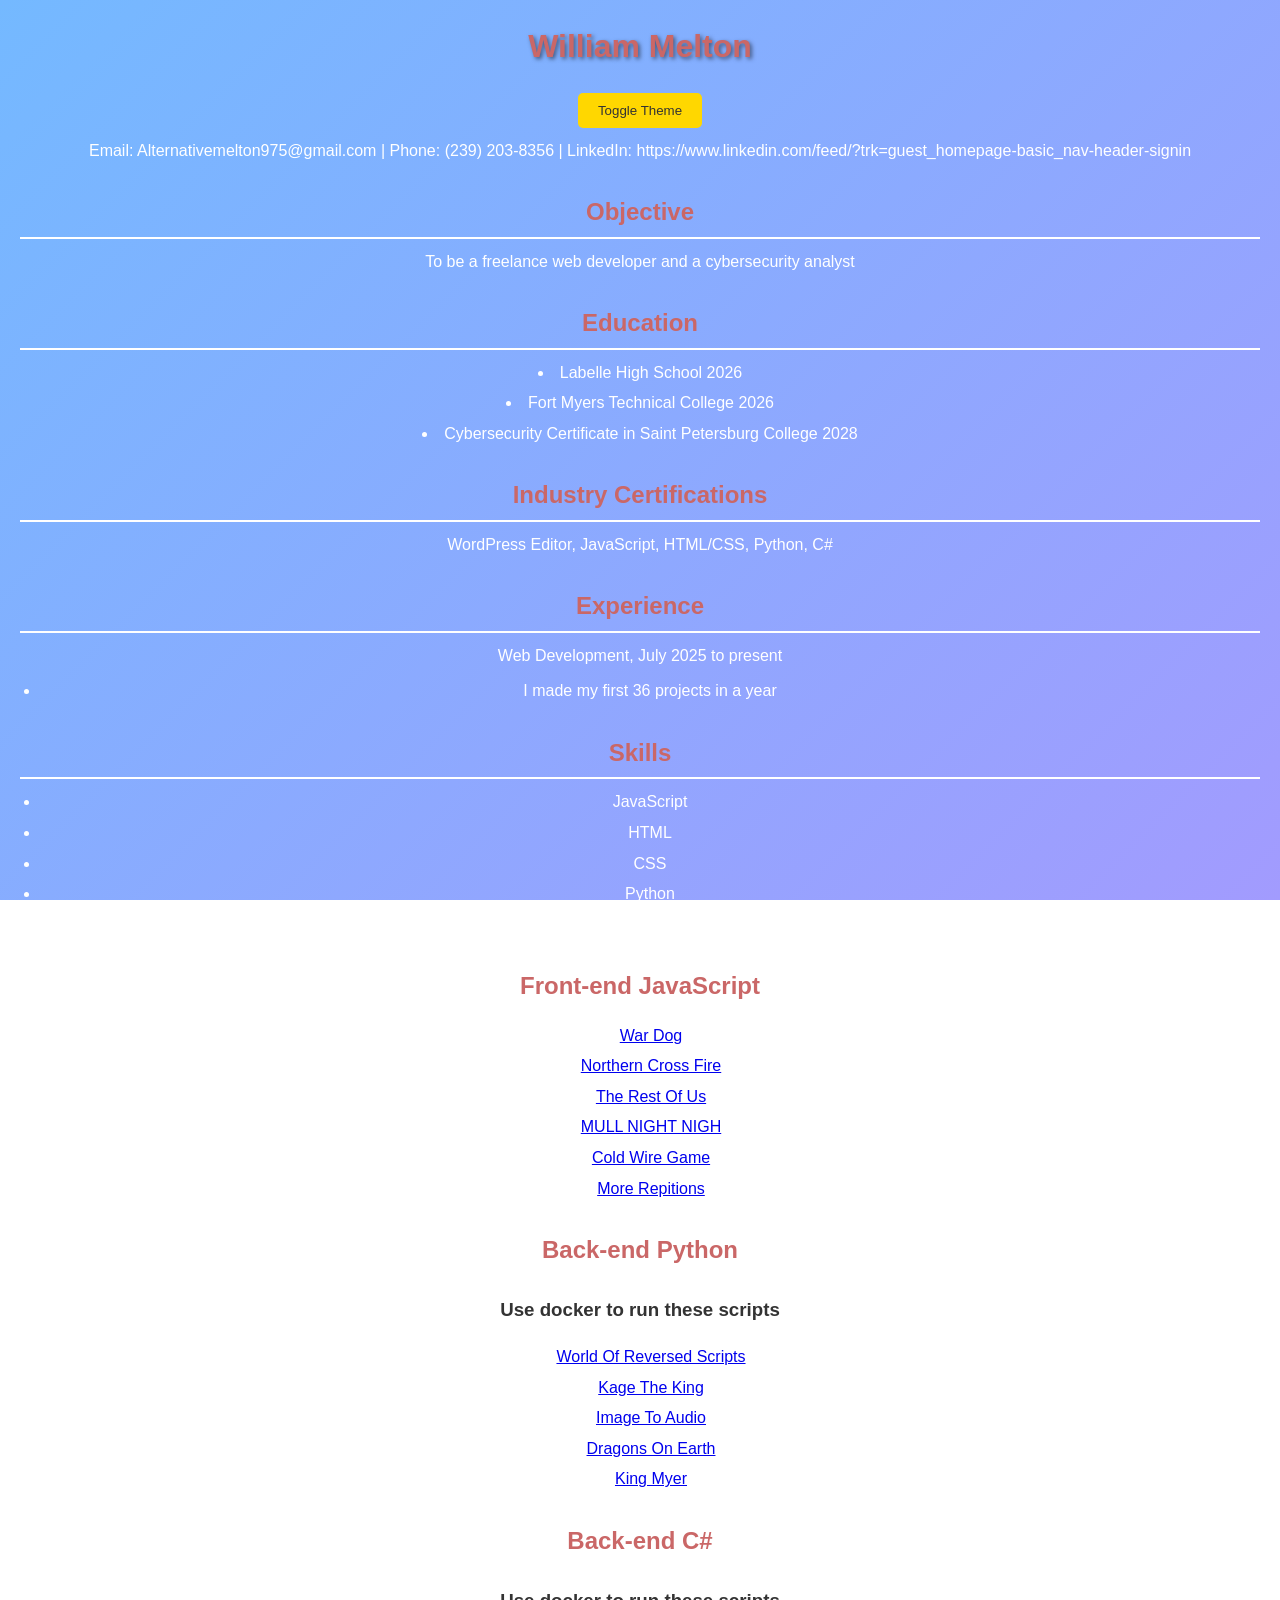
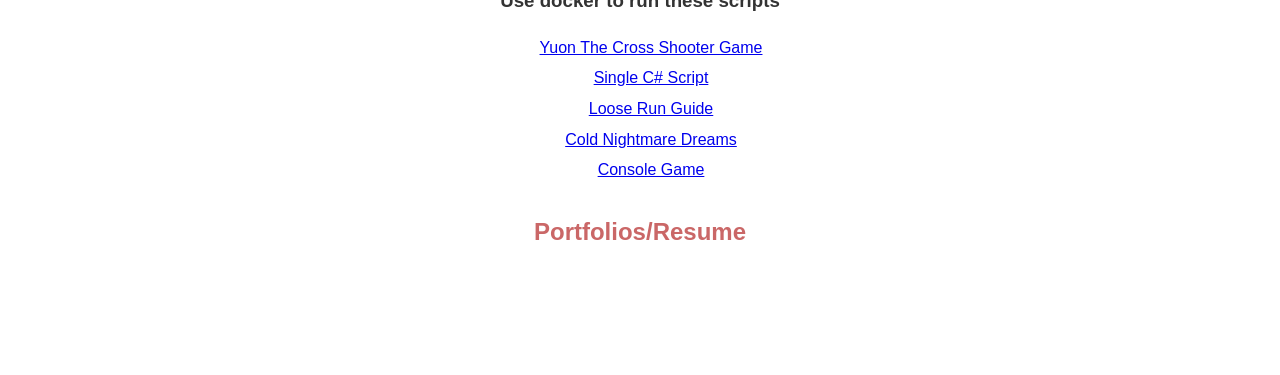
<file: index.html>
<!DOCTYPE html>
<html lang="en">
<head>
    <meta charset="UTF-8">
    <meta name="viewport" content="width=device-width, initial-scale=1.0">
    <title>Profile</title>
    <link rel="icon" type="image/png" href="MyFace.png">
    <link rel="stylesheet" href="Profile.CSS">
    <style>
        body { font-family: Arial, sans-serif; margin: 20px; }
        h1, h2 { color: #ca6767; }
        section { margin-bottom: 20px; }
    </style>
</head>
<body>
   <center> <header>
        <h1>William Melton</h1>
        <button id="theme-toggle">Toggle Theme</button>
        <p>Email: Alternativemelton975@gmail.com | Phone: (239) 203-8356 | LinkedIn: https://www.linkedin.com/feed/?trk=guest_homepage-basic_nav-header-signin</p>
    </header>
   </center>
    <center>
    <section>
        <h2>Objective</h2>
        <p>To be a freelance web developer and a cybersecurity analyst</p>
    </section>
    </center>
    <center>
    <section>
        <h2>Education</h2>
        <li>Labelle High School 2026</li>
        <li>Fort Myers Technical College 2026</li>
        <li>Cybersecurity Certificate in Saint Petersburg College 2028</li>
    </section>
    </center>
    <center>
    <section>
        <h2>Industry Certifications</h2>
        <p> WordPress Editor, JavaScript, HTML/CSS, Python, C#</p>
    </section>
        </center>
    <center>
    <section>
        <h2>Experience</h2>
        <p>Web Development, July 2025 to present</p>
        <ul>
            <li>I made my first 36 projects in a year</li>
        </ul>
    </section>
    </center>
    <center>
    <section>
        <h2>Skills</h2>
        <ul id="skills">
            <li>JavaScript</li>
            <li>HTML</li>
            <li>CSS</li>
            <li>Python</li>
            <li>C#</li>
        </ul>
        <section>
            </center>
       <center> <h2>Front-end JavaScript</h2></center>
<center><li><a href="https://alternativemelton975-sudo.github.io/WarDog/">War Dog</a></li></center>
 <center><li><a href="https://alternativemelton975-sudo.github.io/NorthernCrossFire/">Northern Cross Fire</a></li></center>
 <center><li><a href="https://alternativemelton975-sudo.github.io/The-Rest-Of-Us/">The Rest Of Us</a></li></center>
 <center><li><a href="https://alternativemelton975-sudo.github.io/MULL-NIGHT-NIGH/">MULL NIGHT NIGH</a></li></center>
 <center><li><a href="https://alternativemelton975-sudo.github.io/ColdWireGame.html/">Cold Wire Game</a></li></center>
 <center><li><a href="https://alternativemelton975-sudo.github.io/More-Reptitions/">More Repitions</a></li></center>
      <center>  <h2>Back-end Python</h2></center>
 <center><h3> Use docker to run these scripts</h3></center>
 <center><li><a href="https://hub.docker.com/r/thecorvidwarrior/text-utils">World Of Reversed Scripts</a></li></center>
 <center><li><a href="https://hub.docker.com/r/thecorvidwarrior/kage-the-king">Kage The King</a></li></center>
 <center><li><a href="https://hub.docker.com/r/thecorvidwarrior/image-analyzer">Image To Audio</a></li></center>
 <center><li><a href="https://hub.docker.com/r/thecorvidwarrior/dragons-on-earth">Dragons On Earth</a></li></center>
 <center><li><a href="https://hub.docker.com/r/thecorvidwarrior/character-builder">King Myer</a></li></center>
       <center> <h2>Back-end C#</h2></center>
 <center><h3> Use docker to run these scripts</h3></center>
 <center><li><a href="https://hub.docker.com/r/thecorvidwarrior/yuon-cross-shooter">Yuon The Cross Shooter Game</a></li></center>
 <center><li><a href="https://hub.docker.com/r/thecorvidwarrior/singlecsharp">Single C# Script</a></li></center>
 <center><li><a href="https://hub.docker.com/r/thecorvidwarrior/loose-run-guide">Loose Run Guide</a></li></center>
 <center><li><a href="https://hub.docker.com/r/thecorvidwarrior/story-runner">Cold Nightmare Dreams</a></li></center>
 <center><li><a href="https://hub.docker.com/r/thecorvidwarrior/number-guessing-game">Console Game</a></li></center>
        </section>
        <section>
           <center> <h2>Portfolios/Resume </h2></center>
           <center> <li> Web Development Portfolio: https://alternativemelton975-sudo.github.io/Web-Development-Portfolio/</li></center>
           <center> <li> Cyber Security Portfolio:</li></center>
          <center>  <li>Resume: https://drive.google.com/file/d/1qsQUWx1xSnK5R98edSqd7NO4eJGU5RAQ/view?usp=drivesdk </li></center>
    </section>
    <script src="Profile.js"></script>
</body>
</html>
</file>
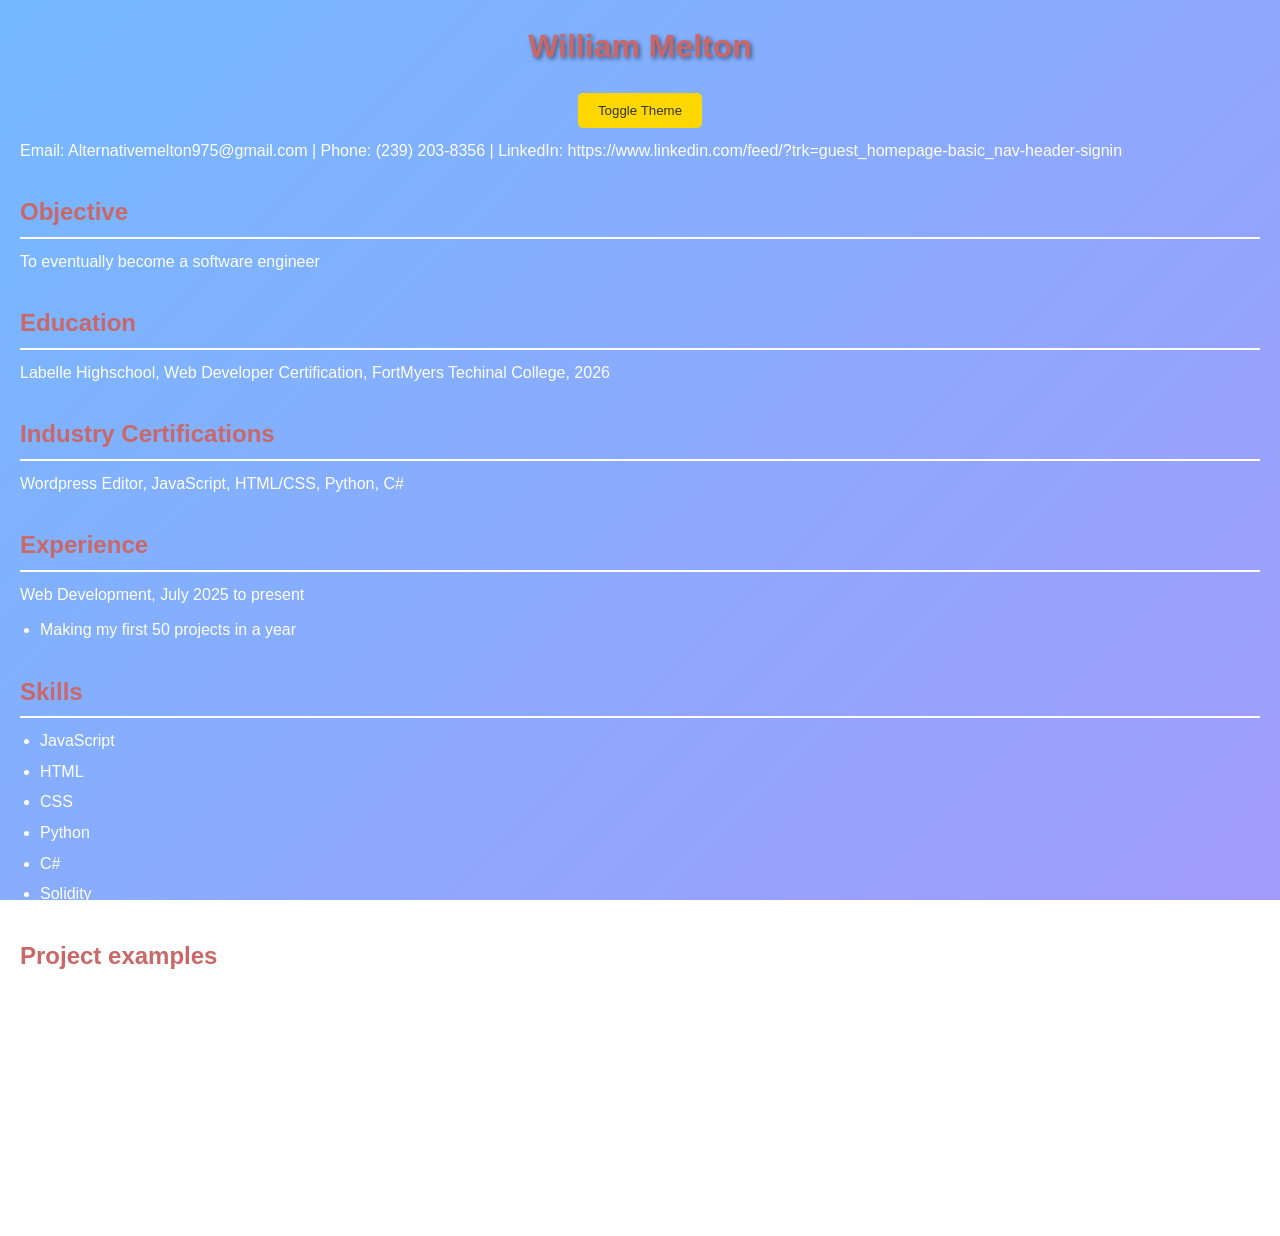
<file: Resume.html>
<!DOCTYPE html>
<html lang="en">
<head>
    <meta charset="UTF-8">
    <meta name="viewport" content="width=device-width, initial-scale=1.0">
    <title>Resume</title>
    <link rel="stylesheet" href="Resume.CSS">
    <style>
        body { font-family: Arial, sans-serif; margin: 20px; }
        h1, h2 { color: #ca6767; }
        section { margin-bottom: 20px; }
    </style>
</head>
<body>
    <header>
        <h1>William Melton</h1>
        <button id="theme-toggle">Toggle Theme</button>
        <p>Email: Alternativemelton975@gmail.com | Phone: (239) 203-8356 | LinkedIn: https://www.linkedin.com/feed/?trk=guest_homepage-basic_nav-header-signin</p>
    </header>
    
    <section>
        <h2>Objective</h2>
        <p>To eventually become a software engineer</p>
    </section>
    
    <section>
        <h2>Education</h2>
        <p>Labelle Highschool, Web Developer Certification, FortMyers Techinal College, 2026</p>
    </section>
    <section>
        <h2>Industry Certifications</h2>
        <p>Wordpress Editor, JavaScript, HTML/CSS, Python, C#</p>
    </section>
    <section>
        <h2>Experience</h2>
        <p>Web Development, July 2025 to present</p>
        <ul>
            <li>Making my first 50 projects in a year</li>
        </ul>
    </section>
    
    <section>
        <h2>Skills</h2>
        <ul id="skills">
            <li>JavaScript</li>
            <li>HTML</li>
            <li>CSS</li>
            <li>Python</li>
            <li>C#</li>
            <li>Solidity</li>
        </ul>
        <section>
            <h2>Project examples</h2>
            <li>Flappy Bird: https://bafybeihsgnx7bpky546wyueu7x7o34c2tcruc7q5wq7rzgsxfov3ivfrra.ipfs.dweb.link</li>
            <li>Minesweeper: https://bafybeihosvudk6eygcthfmgesfhe4wfac3q7m3i2choenqq2u3agwp75vi.ipfs.dweb.link</li>
            <li>Alien Chatbot: https://william-melton-portfolio-11c2f61.ingress-bonde.ewp.live/?page_id=357</li>
            <li>Whackamole: http://bafybeieqg5slwisrno4elhtqdbzu6apuk7kmmcc6x2gajl65xleflf4fkm.ipfs.localhost:8080/I-play-Whack-A-Mole.html</li>
            <li>Space Man Game: https://william-melton-portfolio-11c2f61.ingress-bonde.ewp.live/?page_id=755</li>
            <li>Console Game:https://william-melton-portfolio-11c2f61.ingress-bonde.ewp.live/?page_id=751</li>
        </section>
        <p>Download Resume: https://william-melton-portfolio-11c2f61.ingress-bonde.ewp.live/wp-content/uploads/2025/10/Resume-3.pdf</p>
    </section>
    <script src="Resume.js"></script>
</body>
</html>
</file>
<file: Profile.CSS>
body {
    font-family: Arial, sans-serif;
    margin: 40px;
    line-height: 1.6;
    color: #333;
    background: linear-gradient(135deg, #74b9ff, #a29bfe);
    background-attachment: fixed;
    transition: background 0.5s ease;
}

body.dark-mode {
    background: linear-gradient(135deg, #2c3e50, #34495e);
    color: #ecf0f1;
}

h1 {
    text-align: center;
    font-size: 2em;
    margin-bottom: 20px;
    color: #fff;
    text-shadow: 2px 2px 4px rgba(0,0,0,0.5);
    animation: fadeIn 2s ease-in;
}

body.dark-mode h1 {
    color: #ecf0f1;
}

@keyframes fadeIn {
    from { opacity: 0; transform: translateY(-20px); }
    to { opacity: 1; transform: translateY(0); }
}

h2 {
    font-size: 1.5em;
    margin-top: 30px;
    margin-bottom: 10px;
    color: #fff;
    border-bottom: 2px solid #fff;
    padding-bottom: 5px;
    transition: color 0.3s ease;
}

body.dark-mode h2 {
    color: #ecf0f1;
    border-bottom-color: #ecf0f1;
}

h2:hover {
    color: #ffd700;
}

p {
    margin: 10px 0;
    color: #fff;
}

body.dark-mode p {
    color: #ecf0f1;
}

ul {
    margin: 10px 0;
    padding-left: 20px;
}

li {
    margin-bottom: 5px;
    color: #fff;
    transition: transform 0.2s ease;
}

body.dark-mode li {
    color: #ecf0f1;
}

li:hover {
    transform: translateX(10px);
    color: #ffd700;
}

.contact {
    text-align: center;
    margin-bottom: 20px;
    background: rgba(255,255,255,0.1);
    padding: 10px;
    border-radius: 10px;
}

body.dark-mode .contact {
    background: rgba(255,255,255,0.05);
}

.section {
    margin-bottom: 20px;
    background: rgba(255,255,255,0.1);
    padding: 15px;
    border-radius: 10px;
    transition: transform 0.3s ease, box-shadow 0.3s ease;
}

body.dark-mode .section {
    background: rgba(255,255,255,0.05);
}

.section:hover {
    transform: scale(1.02);
    box-shadow: 0 4px 8px rgba(0,0,0,0.2);
}

#theme-toggle {
    display: block;
    margin: 0 auto 10px;
    padding: 10px 20px;
    background: #ffd700;
    color: #333;
    border: none;
    border-radius: 5px;
    cursor: pointer;
    transition: background 0.3s ease;
}

#theme-toggle:hover {
    background: #ffed4e;
}
</file>
<file: Resume.CSS>
body {
    font-family: Arial, sans-serif;
    margin: 40px;
    line-height: 1.6;
    color: #333;
    background: linear-gradient(135deg, #74b9ff, #a29bfe);
    background-attachment: fixed;
    transition: background 0.5s ease;
}

body.dark-mode {
    background: linear-gradient(135deg, #2c3e50, #34495e);
    color: #ecf0f1;
}

h1 {
    text-align: center;
    font-size: 2em;
    margin-bottom: 20px;
    color: #fff;
    text-shadow: 2px 2px 4px rgba(0,0,0,0.5);
    animation: fadeIn 2s ease-in;
}

body.dark-mode h1 {
    color: #ecf0f1;
}

@keyframes fadeIn {
    from { opacity: 0; transform: translateY(-20px); }
    to { opacity: 1; transform: translateY(0); }
}

h2 {
    font-size: 1.5em;
    margin-top: 30px;
    margin-bottom: 10px;
    color: #fff;
    border-bottom: 2px solid #fff;
    padding-bottom: 5px;
    transition: color 0.3s ease;
}

body.dark-mode h2 {
    color: #ecf0f1;
    border-bottom-color: #ecf0f1;
}

h2:hover {
    color: #ffd700;
}

p {
    margin: 10px 0;
    color: #fff;
}

body.dark-mode p {
    color: #ecf0f1;
}

ul {
    margin: 10px 0;
    padding-left: 20px;
}

li {
    margin-bottom: 5px;
    color: #fff;
    transition: transform 0.2s ease;
}

body.dark-mode li {
    color: #ecf0f1;
}

li:hover {
    transform: translateX(10px);
    color: #ffd700;
}

.contact {
    text-align: center;
    margin-bottom: 20px;
    background: rgba(255,255,255,0.1);
    padding: 10px;
    border-radius: 10px;
}

body.dark-mode .contact {
    background: rgba(255,255,255,0.05);
}

.section {
    margin-bottom: 20px;
    background: rgba(255,255,255,0.1);
    padding: 15px;
    border-radius: 10px;
    transition: transform 0.3s ease, box-shadow 0.3s ease;
}

body.dark-mode .section {
    background: rgba(255,255,255,0.05);
}

.section:hover {
    transform: scale(1.02);
    box-shadow: 0 4px 8px rgba(0,0,0,0.2);
}

#theme-toggle {
    display: block;
    margin: 0 auto 10px;
    padding: 10px 20px;
    background: #ffd700;
    color: #333;
    border: none;
    border-radius: 5px;
    cursor: pointer;
    transition: background 0.3s ease;
}

#theme-toggle:hover {
    background: #ffed4e;
}
</file>
